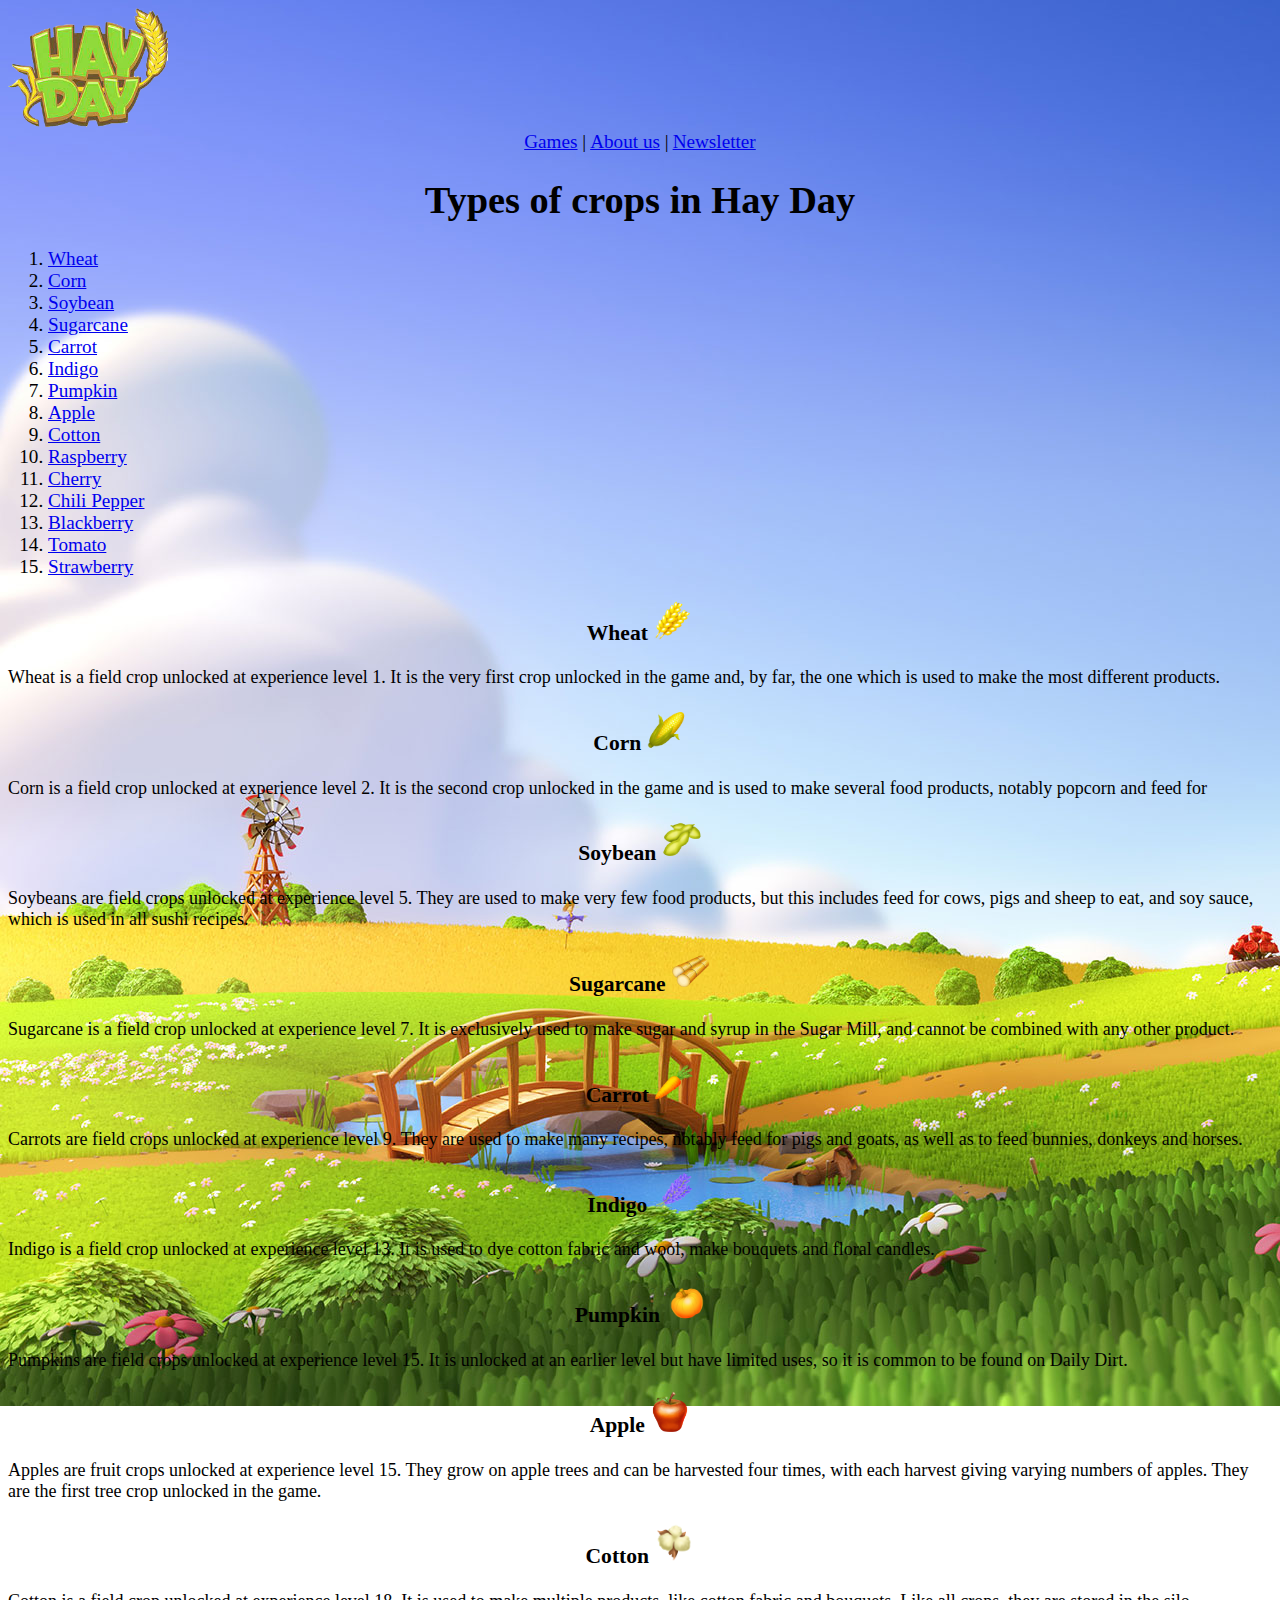
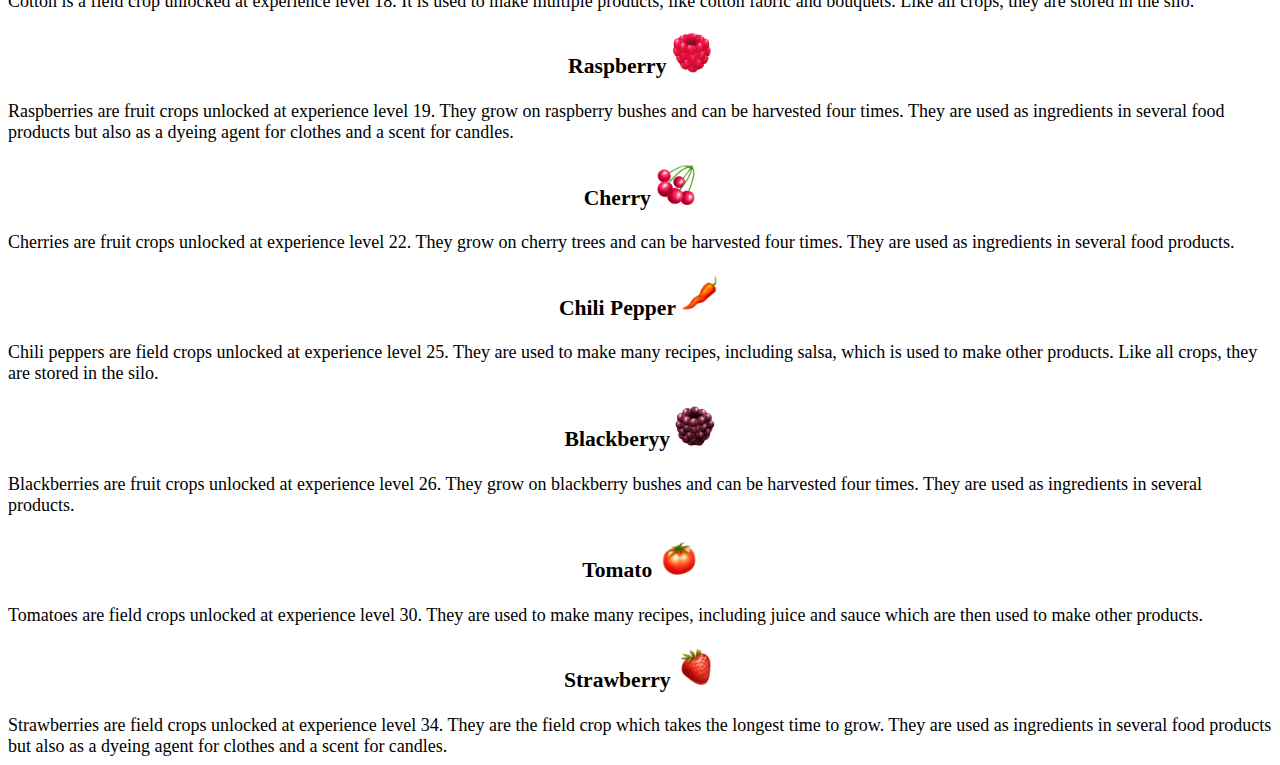
<file: index.html>
<!DOCTYPE html>
<html lang="en">
<head>
    <meta charset="UTF-8">
    <meta http-equiv="X-UA-Compatible" content="IE=edge">
    <meta name="viewport" content="width=device-width, initial-scale=1.0">
    <title>Hay Day</title>
    <link rel="stylesheet" href="css/main.css">
</head>
<body>
    <div class="banner">
        <img src="img/logo.png" alt="" width="160">
    </div>
    <div class="links">
        <big><a href="Games.html">Games</a> |</big>
        <big><a href="About us.html">About us</a> |</big>
        <big><a href="Newsletter.html">Newsletter</a>
    </div>
    <div>
        <h1>
            Types of crops in Hay Day
        </h1>
    </div>
    <div class="anchor">
        <ol>
    <li><a href="#title1">Wheat</a><br></li>
    <li><a href="#title2">Corn</a><br></li>
    <li><a href="#title3">Soybean</a><br></li>
    <li><a href="#title4">Sugarcane</a><br></li>
    <li><a href="#title5">Carrot</a><br></li>
    <li><a href="#title6">Indigo</a><br></li>
    <li><a href="#title7">Pumpkin</a><br></li>
    <li><a href="#title8">Apple</a><br></li>
    <li><a href="#title9">Cotton</a><br></li>
    <li><a href="#title10">Raspberry</a><br></li>
    <li><a href="#title11">Cherry</a><br></li>
    <li><a href="#title12">Chili Pepper</a><br></li>
    <li><a href="#title13">Blackberry</a><br></li>
    <li><a href="#title14">Tomato</a><br></li>
    <li><a href="#title15">Strawberry</a><br></li>
    
</ol>
    </div>
    <div class="crops">
        <a name="title1"></a>
        <p>Wheat <img src="img/Wheat.png" alt="" width="40"> </p>Wheat is a field crop unlocked at experience level 1.

        It is the very first crop unlocked in the game and, by far, the one which is used to make the most different products.
        <a name="title2"></a>
        <p>Corn <img src="img/Corn.png" alt="" width="40"></p>Corn is a field crop unlocked at experience level 2.

        It is the second crop unlocked in the game and is used to make several food products, notably popcorn and feed for
        <a name="title3"></a>
        <p>Soybean <img src="img/Soybean.png" alt="" width="40"></p>Soybeans are field crops unlocked at experience level 5.

        They are used to make very few food products, but this includes feed for cows, pigs and sheep to eat, and soy sauce, which is used in all sushi recipes.
        <a name="title4"></a>
        <p>Sugarcane <img src="img/Sugarcane.png" alt="" width="40"></p>Sugarcane is a field crop unlocked at experience level 7.

        It is exclusively used to make sugar and syrup in the Sugar Mill, and cannot be combined with any other product.
        <a name="title5"></a>
        <p>Carrot <img src="img/Carrot.png" alt="" width="40"></p>Carrots are field crops unlocked at experience level 9.

        They are used to make many recipes, notably feed for pigs and goats, as well as to feed bunnies, donkeys and horses.
        <a name="title6"></a>
        <p>Indigo <img src="img/Indigo.png" alt="" width="40"></p>Indigo is a field crop unlocked at experience level 13.

        It is used to dye cotton fabric and wool, make bouquets and floral candles.
        <a name="title7"></a>
        <p>Pumpkin <img src="img/Pumpkin.png" alt="" width="40"></p>Pumpkins are field crops unlocked at experience level 15.

        It is unlocked at an earlier level but have limited uses, so it is common to be found on Daily Dirt.
        <a name="title8"></a>
        <p>Apple <img src="img/Apple.png" alt="" width="40"></p>Apples are fruit crops unlocked at experience level 15. They grow on apple trees and can be harvested four times, with each harvest giving varying numbers of apples. They are the first tree crop unlocked in the game.
        <a name="title9"></a>
        <p>Cotton <img src="img/Cotton.png" alt="" width="40"></p>Cotton is a field crop unlocked at experience level 18.

        It is used to make multiple products, like cotton fabric and bouquets.
        
        Like all crops, they are stored in the silo.
        <a name="title10"></a>
        <p>Raspberry <img src="img/Raspberry.png" alt="" width="40"></p>Raspberries are fruit crops unlocked at experience level 19. They grow on raspberry bushes and can be harvested four times.

        They are used as ingredients in several food products but also as a dyeing agent for clothes and a scent for candles.
        <a name="title11"></a>
        <p>Cherry <img src="img/Cherry.png" alt="" width="40"></p>Cherries are fruit crops unlocked at experience level 22. They grow on cherry trees and can be harvested four times.

        They are used as ingredients in several food products.
        <a name="title12"></a>
        <p>Chili Pepper <img src="img/Chili_Pepper.png" alt="" width="40"></p>Chili peppers are field crops unlocked at experience level 25.

        They are used to make many recipes, including salsa, which is used to make other products.
        
        Like all crops, they are stored in the silo.
        <a name="title13"></a>
        <p>Blackberyy <img src="img/Blackberry.png" alt="" width="40"></p>Blackberries are fruit crops unlocked at experience level 26. They grow on blackberry bushes and can be harvested four times.

        They are used as ingredients in several products.
        <a name="title14"></a>
        <p>Tomato <img src="img/Tomato.png" alt="" width="40"></p>Tomatoes are field crops unlocked at experience level 30.

        They are used to make many recipes, including juice and sauce which are then used to make other products.
        <a name="title15"></a>
        <p>Strawberry <img src="img/Strawberry.png" alt="" width="40"></p> Strawberries are field crops unlocked at experience level 34. They are the field crop which takes the longest time to grow.

        They are used as ingredients in several food products but also as a dyeing agent for clothes and a scent for candles.
    </div>
</div>
    
</body>
</html>
</file>
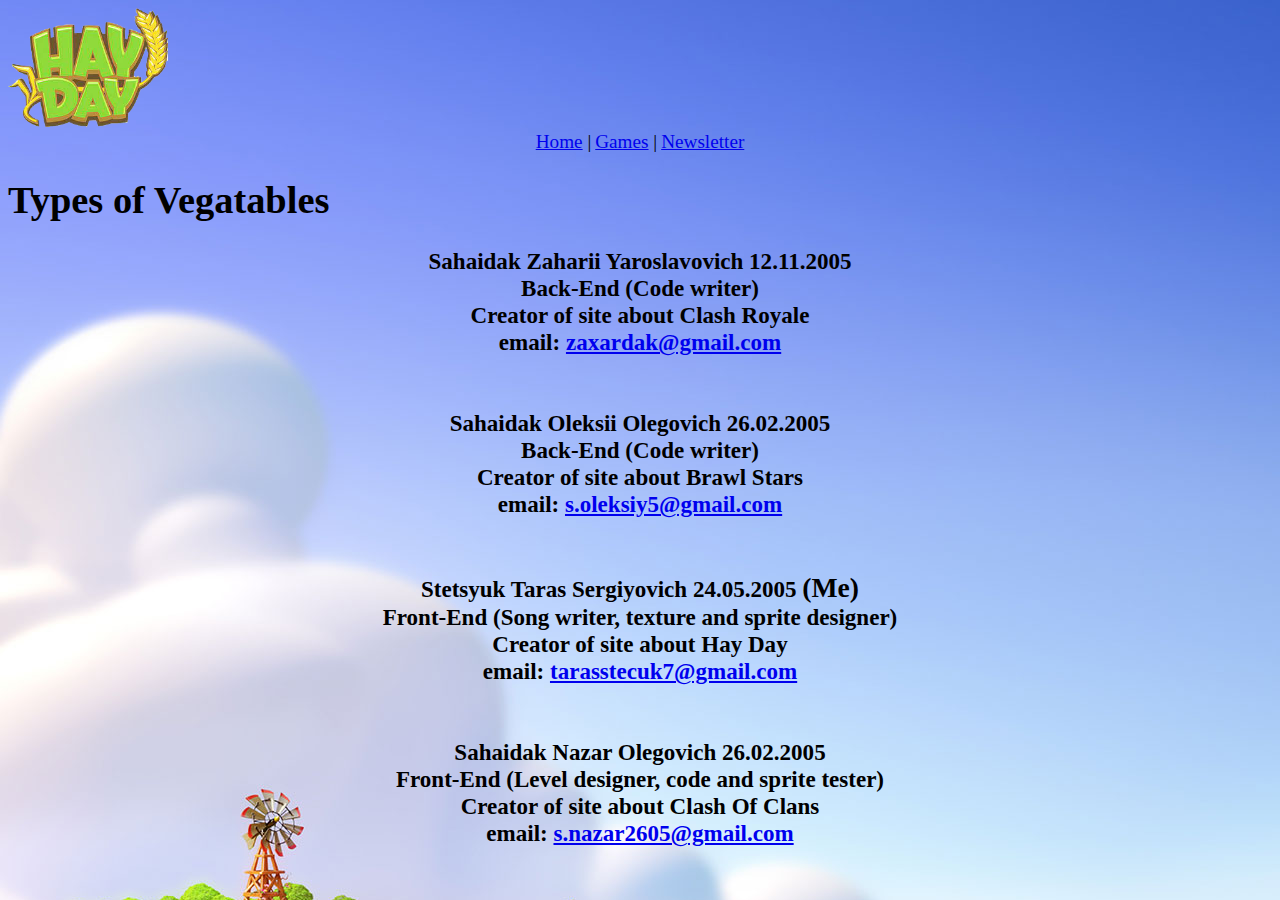
<file: About us.html>
<!DOCTYPE html>
<html lang="en">
<head>
    <meta charset="UTF-8">
    <meta http-equiv="X-UA-Compatible" content="IE=edge">
    <meta name="viewport" content="width=device-width, initial-scale=1.0">
    <title>Hay Day</title>
    <link rel="stylesheet" href="css/aboutussheet.css">
</head>
<body>
    <div class="banner">
        <img src="img/logo.png" alt="" width="160">
    </div>
    <div class="links">
        <big><a href="index.html">Home</a> |</big>
        <big><a href="Games.html">Games</a> |</big>
        <big><a href="Newsletter.html">Newsletter</a>
    </div>
    <div>
        <h1>
            Types of Vegatables
        </h1>
    </div>
    <div>
        <p>
            Sahaidak Zaharii Yaroslavovich 12.11.2005  <br>
            Back-End (Code writer) <br>
            Creator of site about Clash Royale <br>
            email: <a href="mailto:zaxardak@gmail.com">zaxardak@gmail.com</a><br>
            <br>
            <br>
            Sahaidak Oleksii Olegovich 26.02.2005 <br>
            Back-End (Code writer) <br>
            Creator of site about Brawl Stars <br>
            email: <a href="mailto:s.oleksiy5@gmail.com">s.oleksiy5@gmail.com</a><br>
            <br>
            <br>
            Stetsyuk Taras Sergiyovich 24.05.2005 <big>(Me)</big> <br>
            Front-End (Song writer, texture and sprite designer) <br>
            Creator of site about Hay Day <br>
            email: <a href="mailto:tarasstecuk7@gmail.com">tarasstecuk7@gmail.com</a><br>
            <br>
            <br>
            Sahaidak Nazar Olegovich 26.02.2005  <br>
            Front-End (Level designer, code and sprite tester) <br>
            Creator of site about Clash Of Clans <br>
            email: <a href="mailto:s.nazar2605@gmail.com">s.nazar2605@gmail.com</a>
        </p>
    </div>
</div>
    
</body>
</html>
</file>
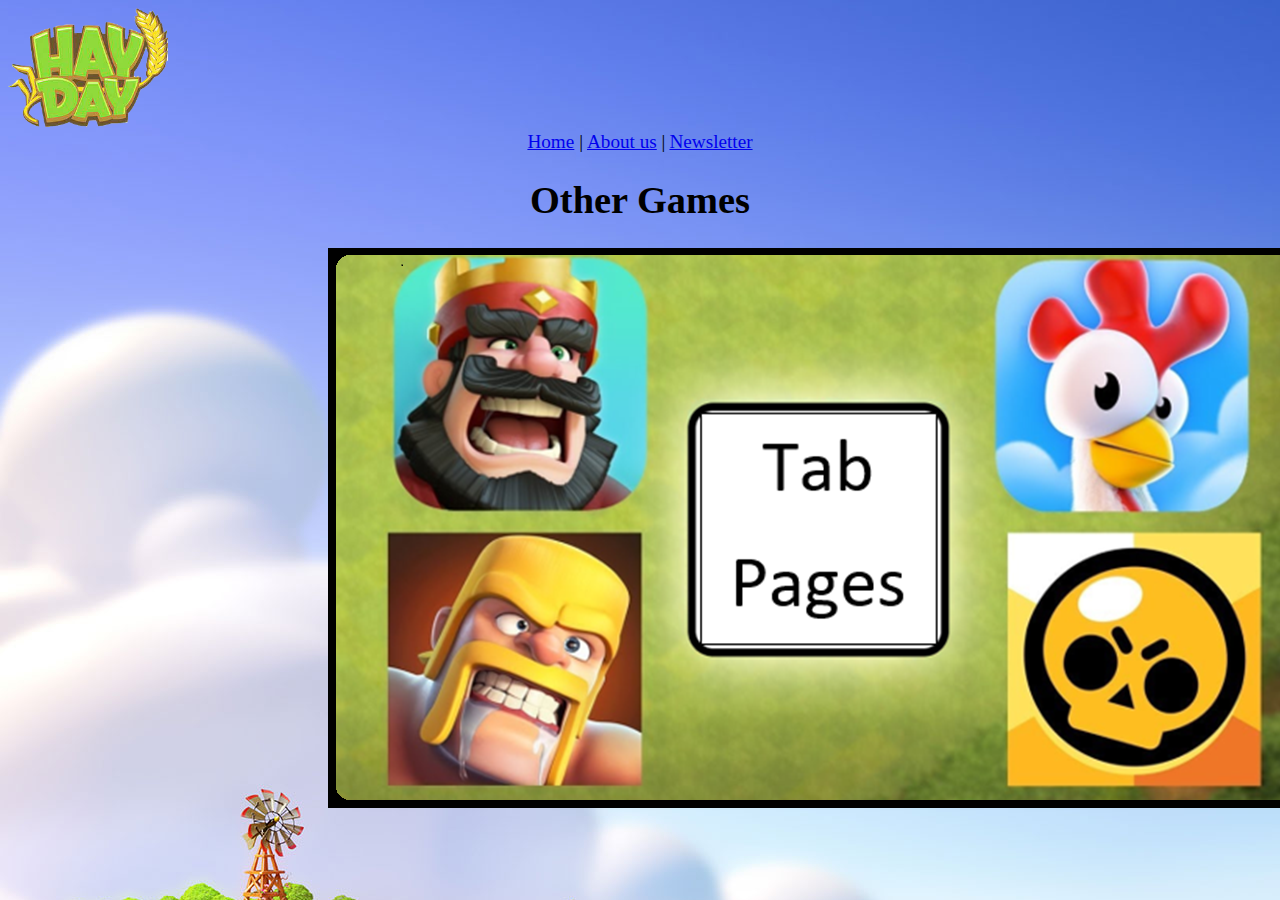
<file: Games.html>
<!DOCTYPE html>
<html lang="en">
<head>
    <meta charset="UTF-8">
    <meta http-equiv="X-UA-Compatible" content="IE=edge">
    <meta name="viewport" content="width=device-width, initial-scale=1.0">
    <title>Hay Day</title>
    <link rel="stylesheet" href="css/gamessheet.css">
</head>
<body>
    <div class="banner">
        <img src="img/logo.png" alt="" width="160">
    </div>
    <div class="links">
        <big><a href="index.html">Home</a> |</big>
        <big><a href="About us.html">About us</a> |</big>
        <big><a href="Newsletter.html">Newsletter</a>
    </div>
    <div>
        <h1>
            Other Games
        </h1>
    </div>
    <div class="map">
        <img src="img/map.png" alt="" usemap="#mymap">
        <map name="mymap">
            <area shape="rect" coords="70, 13, 312, 254" href="https://zaxarly.github.io/ClashRoyale/" alt="Clash Royale">
            <area shape="rect" coords="60, 285, 312, 536" href="https://pidsnignyk.github.io/ClashOfClans/" alt="Clash Of Clans">
            <area shape="rect" coords="670, 17, 915, 255" href="https://stetsyuktaras.github.io/Hay-Day/" alt="Hay Day">
            <area shape="rect" coords="680, 285, 931, 536" href="https://lesuk7.github.io/LAboratorna2/" alt="Brawl Stars">
        </map>
    </div>
    
</div>
    
</body>
</html>
</file>
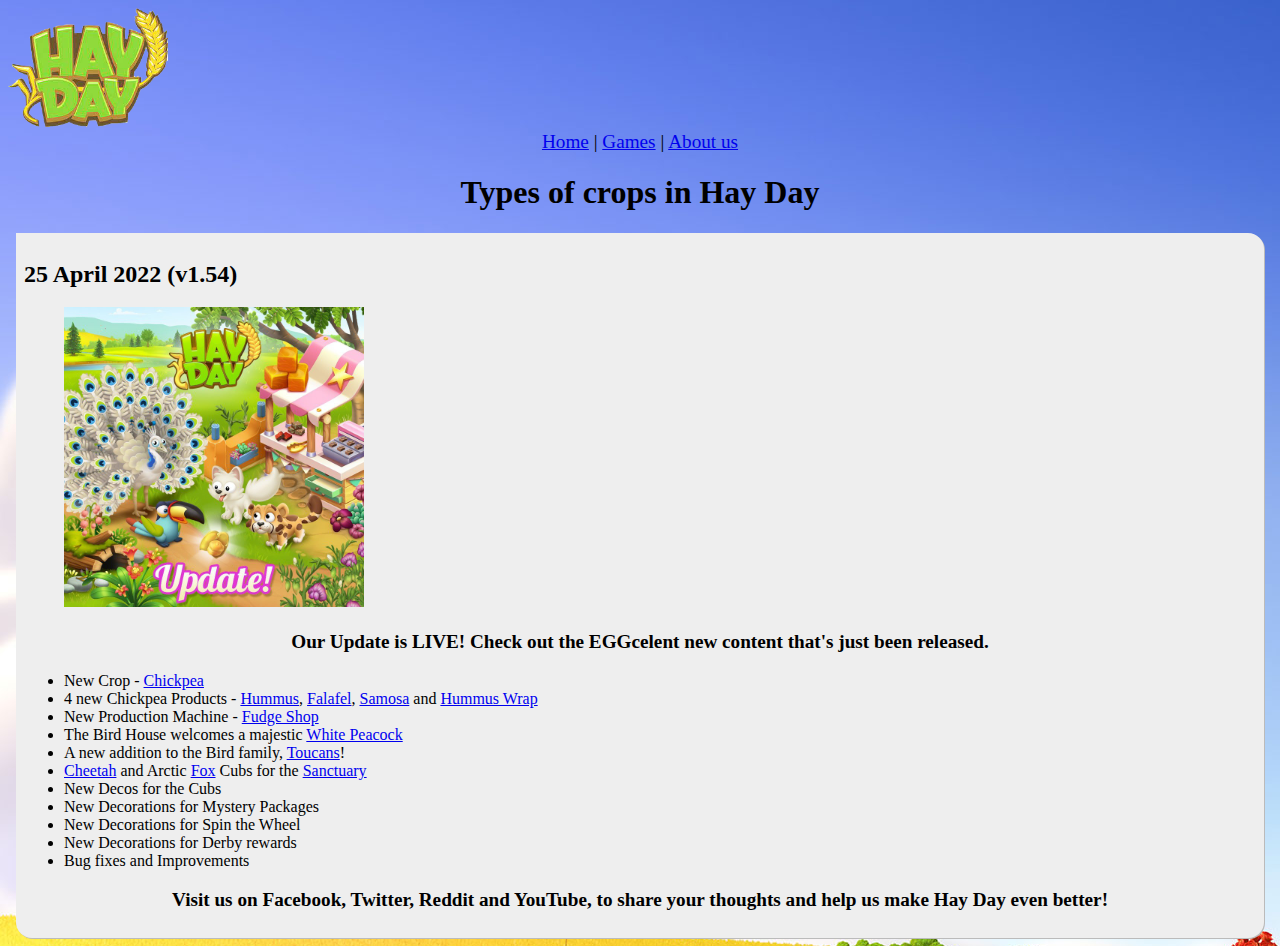
<file: Newsletter.html>
<!DOCTYPE html>
<html lang="en">
<head>
    <meta charset="UTF-8">
    <meta http-equiv="X-UA-Compatible" content="IE=edge">
    <meta name="viewport" content="width=device-width, initial-scale=1.0">
    <title>Hay Day</title>
    <link rel="stylesheet" href="css/newslettersheet.css">
</head>
<body>
    <div class="banner">
        <img src="img/logo.png" alt="" width="160">
    </div>
    <div class="links">
        <big><a href="index.html">Home</a> | </big>
        <big><a href="Games.html">Games</a> |</big>
        <big><a href="About us.html">About us</a> </big>
    </div>
    <div>
        <h1>
            Types of crops in Hay Day
        </h1>
    </div>
    <div style="padding: .5em; border-radius: 0 1em 1em 1em; box-shadow: 1px 1px #bbb; color: #000; background: #eee; margin: 0 .5em;">
        <h2><span id="25_April_2022_.28v1.54.29"></span><span class="mw-headline" id="25_April_2022_(v1.54)"><b>25 April 2022</b> (v1.54)</span></h2>
        <figure class="thumb tleft " style="width: 300px">   <a href="https://static.wikia.nocookie.net/hayday/images/8/81/20220425Update.png/revision/latest?cb=20220427164956" class="image"><img alt="Update.png" src="img/update.jpg" decoding="async" width="300" height="300" class="thumbimage" data-image-name="20220425Update.png" data-image-key="20220425Update.png" data-gtm-vis-has-fired-31059910_573="1"></a>      <figcaption class="thumbcaption">                  </figcaption> </figure>
        <p>Our Update is LIVE! Check out the EGGcelent new content that's just been released.
        </p>
        <ul><li>New Crop - <a href="/wiki/Chickpea" title="Chickpea">Chickpea</a></li>
        <li>4 new Chickpea Products - <a href="/wiki/Hummus" title="Hummus">Hummus</a>, <a href="/wiki/Falafel" title="Falafel">Falafel</a>, <a href="/wiki/Samosa" title="Samosa">Samosa</a> and <a href="/wiki/Hummus_Wrap" title="Hummus Wrap">Hummus Wrap</a></li>
        <li>New Production Machine - <a href="/wiki/Fudge_Shop" title="Fudge Shop">Fudge Shop</a></li>
        <li>The Bird House welcomes a majestic <a href="/wiki/White_Peacock" title="White Peacock">White Peacock</a></li>
        <li>A new addition to the Bird family, <a href="/wiki/Category:Toucans" title="Category:Toucans">Toucans</a>!</li>
        <li><a href="/wiki/Cheetah" title="Cheetah">Cheetah</a> and Arctic <a href="/wiki/Fox" title="Fox">Fox</a> Cubs for the <a href="/wiki/Sanctuary" title="Sanctuary">Sanctuary</a></li>
        <li>New Decos for the Cubs</li>
        <li>New Decorations for Mystery Packages</li>
        <li>New Decorations for Spin the Wheel</li>
        <li>New Decorations for Derby rewards</li>
        <li>Bug fixes and Improvements</li></ul>
        <p>Visit us on Facebook, Twitter, Reddit and YouTube, to share your thoughts and help us make Hay Day even better!
        </p>
        <div style="clear: both; margin: 0; padding: 0;"></div>
        </div>
</div>
    
</body>
</html>
</file>
<file: css/main.css>
body{
    background-image: url(../img/background.jpg);
    background-repeat: no-repeat;
    background-attachment: fixed;
}
h1{
    font-size: 70;
    color: black;
    text-align: center;
}
.crops{
    font-size: large;
}
.links{
    text-align: center;
}
p{
    text-align: center;
    font-size: larger;
    font-weight: bold;
}
</file>
<file: css/aboutussheet.css>
body{
    background-image: url(../img/background.jpg);
    background-repeat: no-repeat;
    background-attachment: fixed;
}
h1{
    font-size: 70;
    color: black;
    
}
.crops{
    font-size: large;
}
.links{
    text-align: center;
}
p{
    text-align: center;
    font-size: larger;
    font-weight: bold;
}
</file>
<file: css/gamessheet.css>
body{
    background-image: url(../img/background.jpg);
    background-repeat: no-repeat;
    background-attachment: fixed;
}
.map{
    margin-left: 320px;
}
h1{
    text-align: center;
}
.links{
    text-align: center;
}
</file>
<file: css/newslettersheet.css>
body{
    background-image: url(../img/background.jpg);
    background-repeat: no-repeat;
    background-attachment: fixed;
}
h1{
    font-size: 70;
    color: black;
    text-align: center;
}
.crops{
    font-size: large;
}
.links{
    text-align: center;
}
p{
    text-align: center;
    font-size: larger;
    font-weight: bold;
}
</file>
